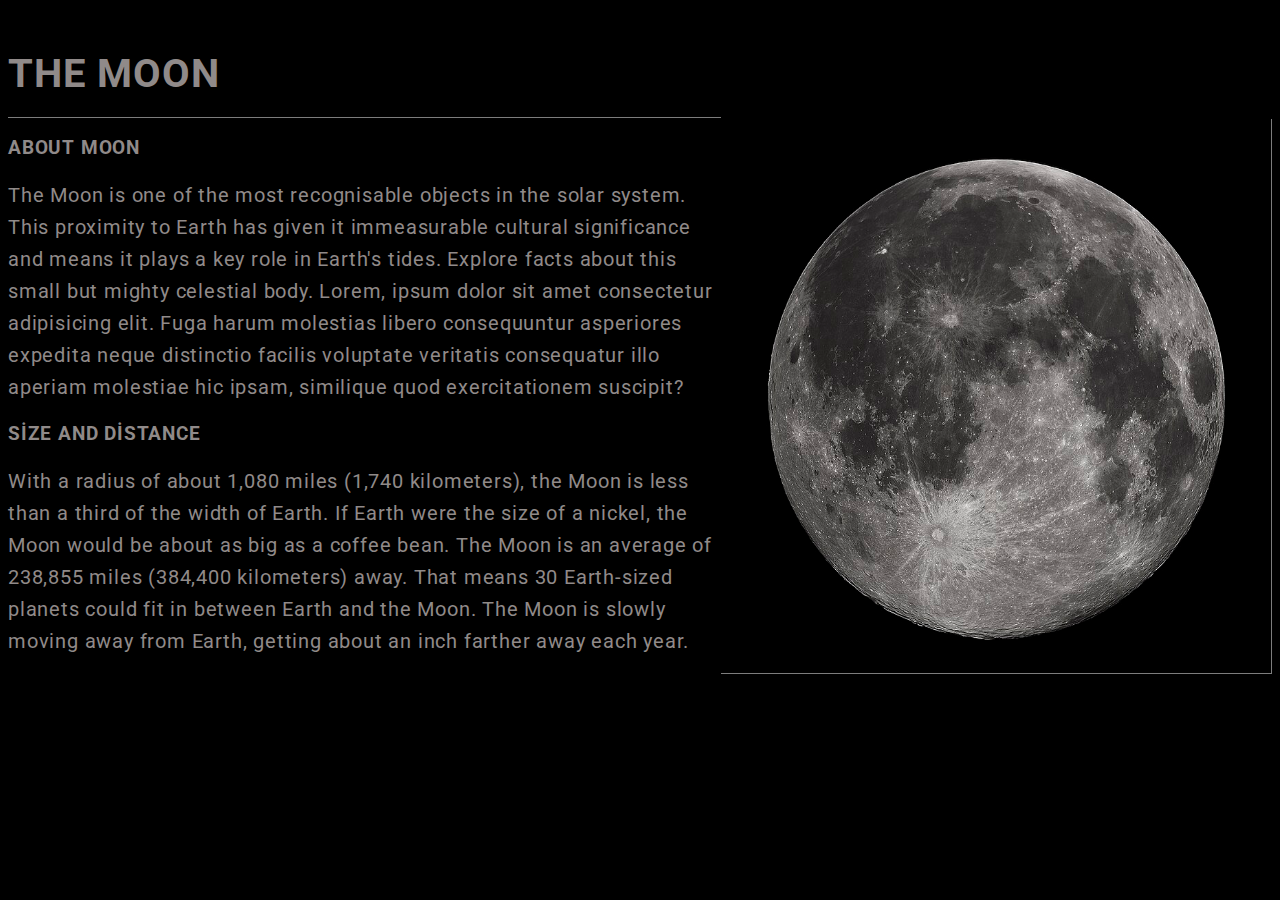
<file: task_3/public/index.html>
<!DOCTYPE html>
<html lang="en">
  <head>
    <meta charset="UTF-8" />
    <meta http-equiv="X-UA-Compatible" content="IE=edge" />
    <meta name="viewport" content="width=device-width, initial-scale=1.0" />
    <title>Document</title>
    <link rel="stylesheet" href="../src/style.css" />
  </head>
  <body>
    <section>
      <div class="container">
        <div class="heading"><h1>THE MOON</h1></div>
        <div class="info-block">
          <div class="text">
            <h3>ABOUT MOON</h3>
            <p>
              The Moon is one of the most recognisable objects in the solar
              system. This proximity to Earth has given it immeasurable cultural
              significance and means it plays a key role in Earth's tides.
              Explore facts about this small but mighty celestial body. Lorem,
              ipsum dolor sit amet consectetur adipisicing elit. Fuga harum
              molestias libero consequuntur asperiores expedita neque distinctio
              facilis voluptate veritatis consequatur illo aperiam molestiae hic
              ipsam, similique quod exercitationem suscipit?
            </p>
            <h3>SİZE AND DİSTANCE</h3>
            <p>
              With a radius of about 1,080 miles (1,740 kilometers), the Moon is
              less than a third of the width of Earth. If Earth were the size of
              a nickel, the Moon would be about as big as a coffee bean. The
              Moon is an average of 238,855 miles (384,400 kilometers) away.
              That means 30 Earth-sized planets could fit in between Earth and
              the Moon. The Moon is slowly moving away from Earth, getting about
              an inch farther away each year.
            </p>
          </div>
          <div class="image">
            <img src="../src/assets/images/moon.jpg" alt="image" />
          </div>
        </div>
      </div>
    </section>
  </body>
</html>
</file>
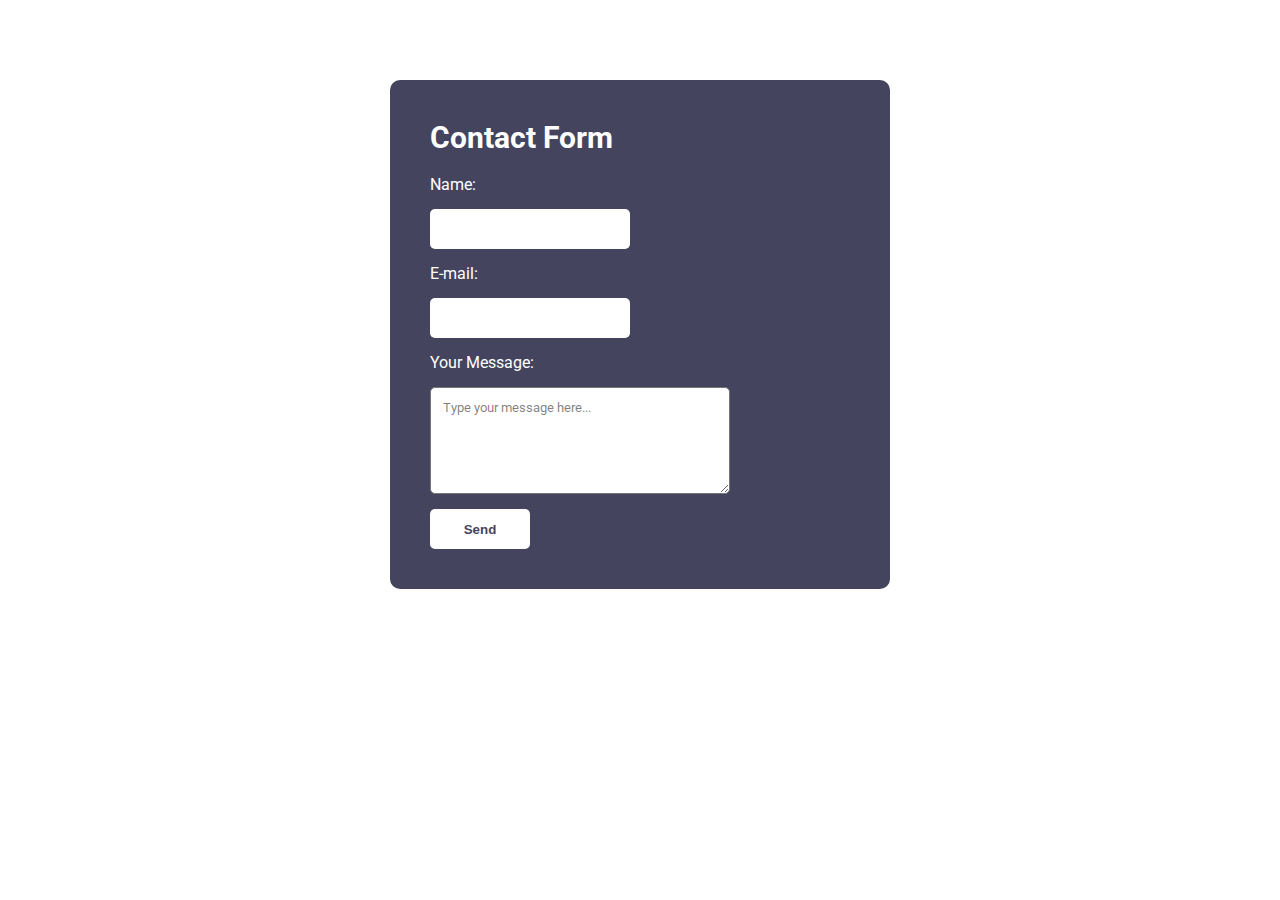
<file: task_form/public/index.html>
<!DOCTYPE html>
<html lang="en">
<head>
	<meta charset="UTF-8">
	<meta http-equiv="X-UA-Compatible" content="IE=edge">
	<meta name="viewport" content="width=device-width, initial-scale=1.0">
	<title>Document</title>
	<link rel="stylesheet" href="../src/style.css">
</head>
<body>
	
	<section class="form-block">
		<div class="form-heading"><h1>Contact Form</h1></div>
		<form action="#">
			<label for="ad">Name:</label>
			<input type="text" id="ad" name="ad">
			<label for="email" >E-mail:</label>
			<input type="email" id="email" name="email">
			<label for="comment">Your Message:</label>
			<textarea name="comment" id="comment" cols="0" rows="7" placeholder="Type your message here..."></textarea>
			<input type="submit" value="Send">

		</form>
	</section>
</body>
</html>
</file>
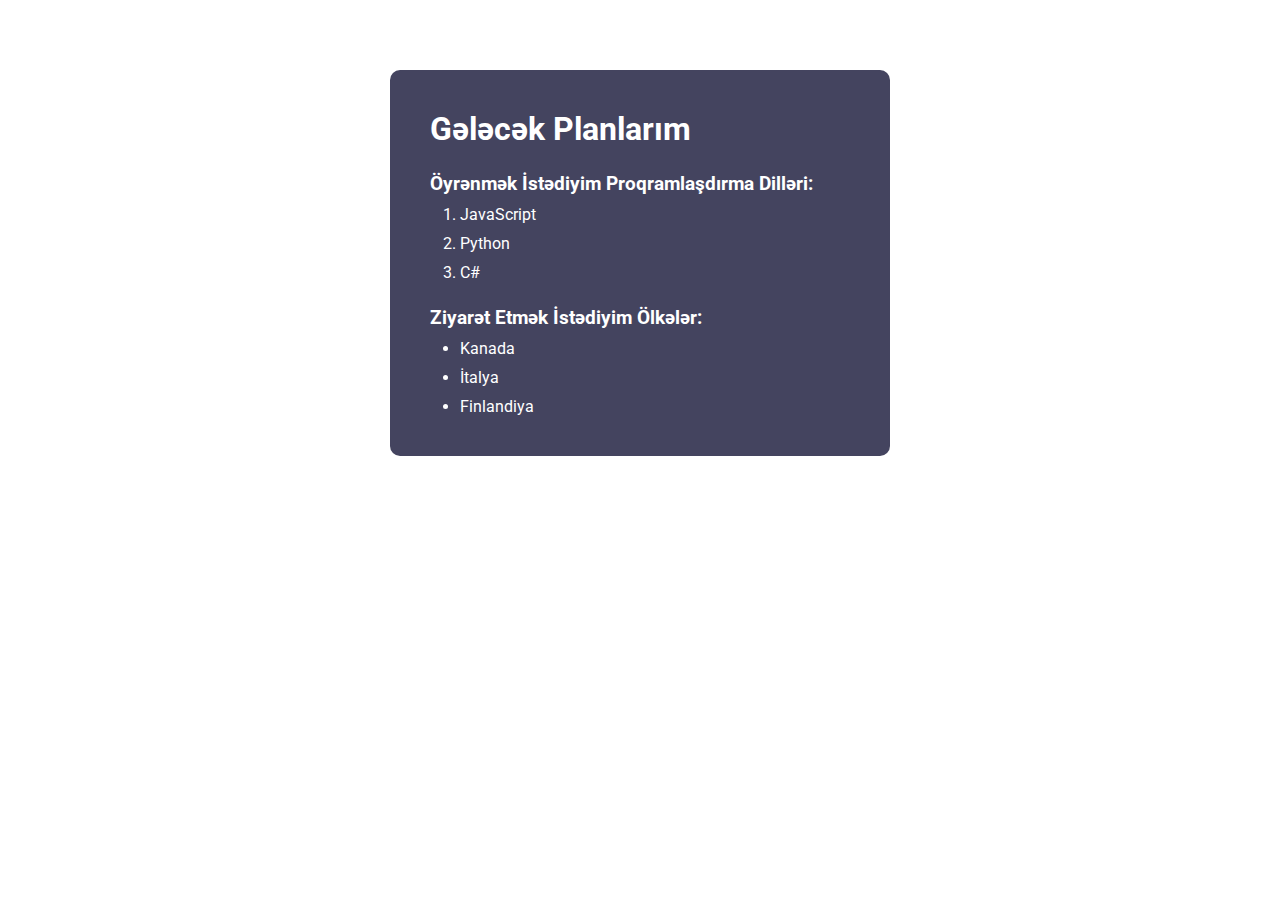
<file: task_list/public/index.html>
<!DOCTYPE html>
<html lang="en">
<head>
	<meta charset="UTF-8">
	<meta http-equiv="X-UA-Compatible" content="IE=edge">
	<meta name="viewport" content="width=device-width, initial-scale=1.0">
	<title>Document</title>
	<link rel="stylesheet" href="../src/style.css">
</head>
<body>
	<section class="list-block">
		<div class="list">
			<h1>Gələcək Planlarım</h1>
			<h3>Öyrənmək İstədiyim Proqramlaşdırma Dilləri:</h3>
			<ol>
				<li>JavaScript</li>
				<li>Python</li>
				
				<li>C#</li>
			</ol>
		
			<h3>Ziyarət Etmək İstədiyim Ölkələr:</h3>
			<ul>
				<li>Kanada</li>
				<li>İtalya</li>
				<li>Finlandiya</li>
			</ul>

		</div>
	</section>
</body>
</html>
</file>
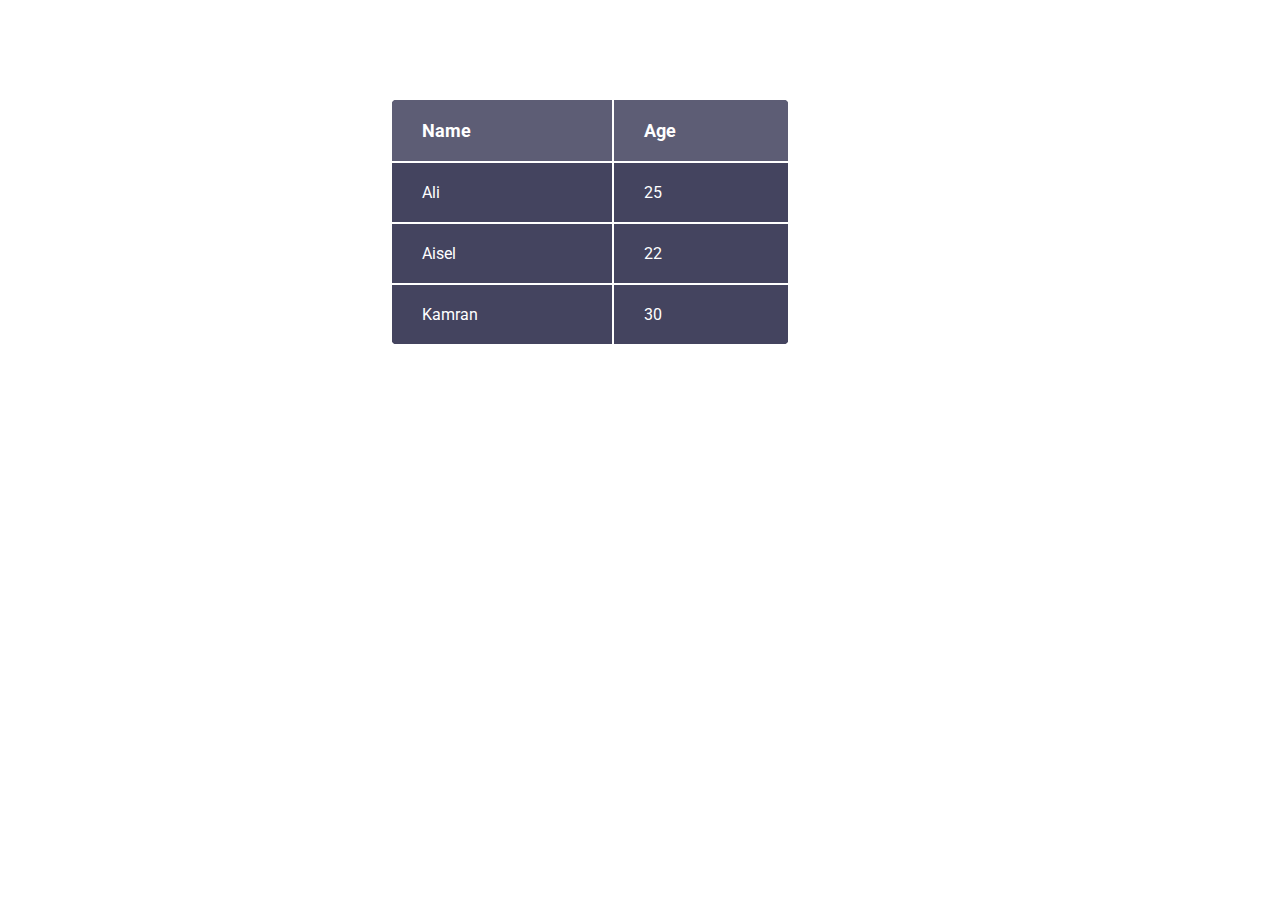
<file: task_table/public/index.html>
<!DOCTYPE html>
<html lang="en">
<head>
	<meta charset="UTF-8">
	<meta http-equiv="X-UA-Compatible" content="IE=edge">
	<meta name="viewport" content="width=device-width, initial-scale=1.0">
	<title>Document</title>
	<link rel="stylesheet" href="../src/style.css">
</head>
<body>
	<section><div class="table-block">
		<h1>Users</h1>
		<table>
		
				<tr>
					<th>Name</th>
					<th>Age</th>
				</tr>
				<tr>
					<td>Ali</td>
					<td>25</td>
				</tr>
				<tr>
					<td>Aisel</td>
					<td>22</td>
				</tr>
				<tr>
					<td>Kamran</td>
					<td>30</td>
				</tr>
		

		</table>
	</div></section>
	
</body>
</html>
</file>
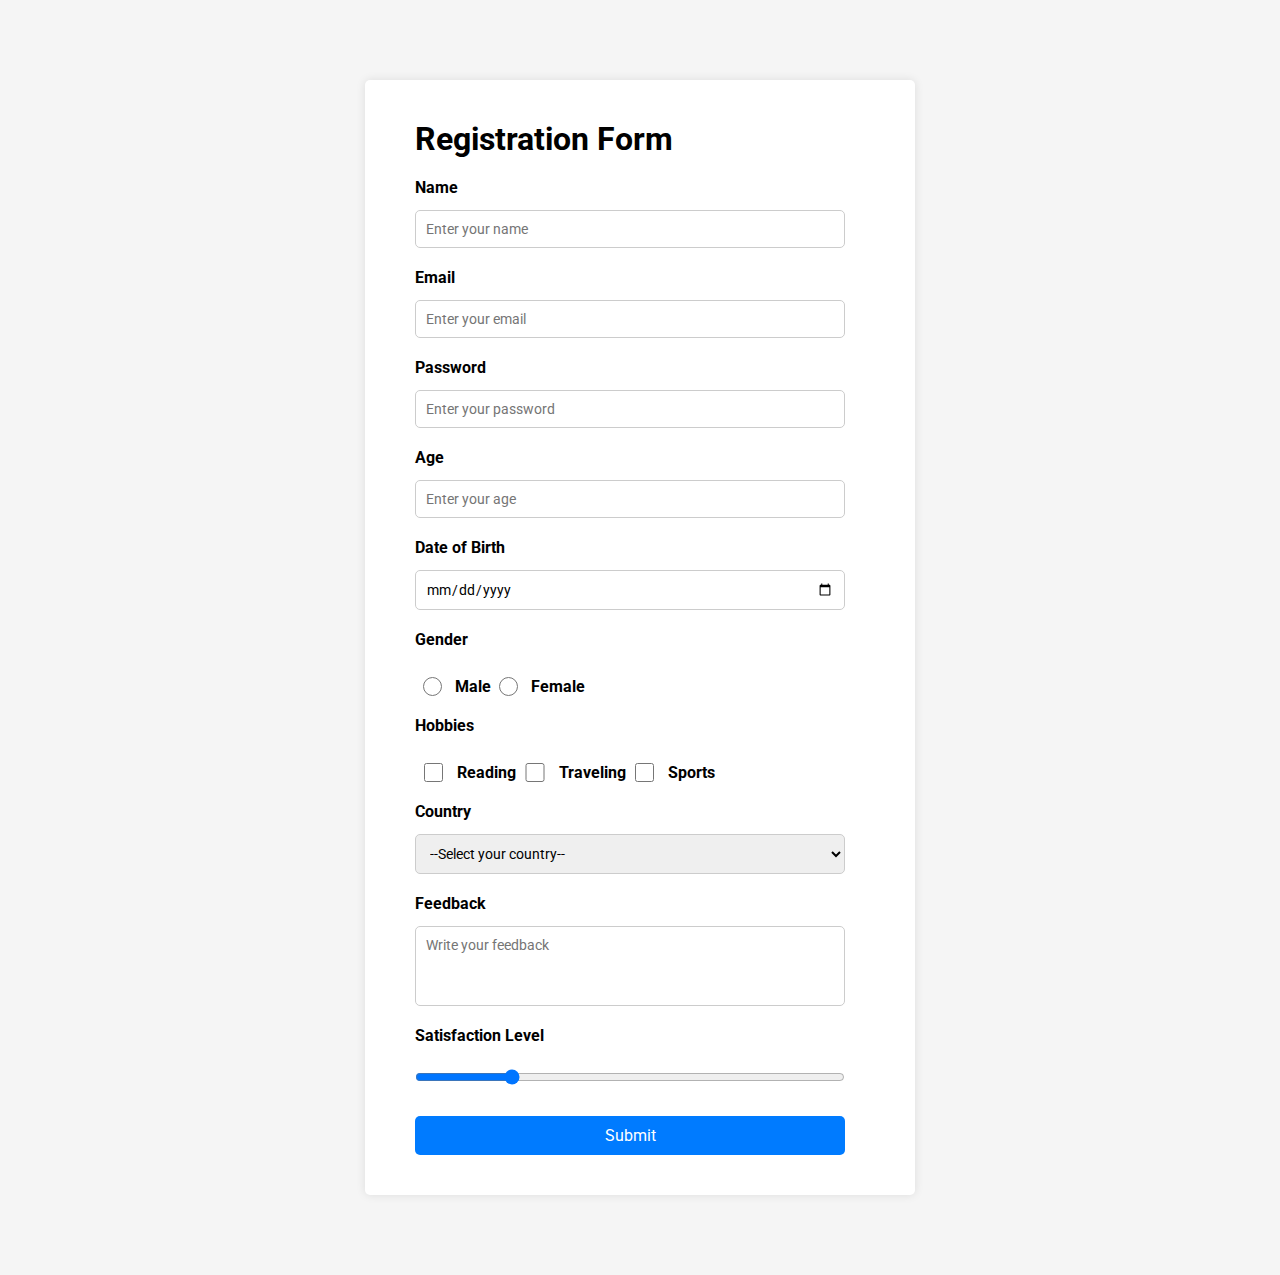
<file: HTML_tasks_2/form_task/public/form.html>
<!DOCTYPE html>
<html lang="en">
  <head>
    <meta charset="UTF-8" />
    <meta http-equiv="X-UA-Compatible" content="IE=edge" />
    <meta name="viewport" content="width=device-width, initial-scale=1.0" />
    <title>Document</title>
  </head>
  <link rel="stylesheet" href="../src/form.css" />
  <body>
    <section>
      <div class="form-container">
        <h1>Registration Form</h1>
        <form action="#">
          <div class="form-group">
            <label for="name">Name</label>
            <input type="text" id="name" placeholder="Enter your name" />
          </div>
          <div class="form-group">
            <label for="email">Email</label>

            <input type="email" id="email" placeholder="Enter your email" />
          </div>
          <div class="form-group">
            <label for="password">Password</label>

            <input
              type="password"
              id="password"
              placeholder="Enter your password"
            />
          </div>
          <div class="form-group">
            <label for="age">Age</label>
            <input type="number" id="age" placeholder="Enter your age" />
          </div>
          <div class="form-group">
            <label for="dob">Date of Birth</label>
            <input type="date" id="dob" />
          </div>
          <div class="form-group">
            <label>Gender</label>
            <div class="gender">
              <input type="radio" name="gender" value="male" />
              <label> Male</label>
              <input type="radio" name="gender" value="female" />
              <label>Female</label>
            </div>
          </div>
          <div class="form-group">
            <label>Hobbies</label>
            <div class="hobbies">
              <input type="checkbox" value="reading" /> <label>Reading</label>
              <input type="checkbox" value="traveling" /><label>
                Traveling</label
              >
              <input type="checkbox" value="sports" /> <label>Sports</label>
            </div>
          </div>
          <div class="form-group">
            <label for="country">Country</label>
            <select id="country">
              <option>--Select your country--</option>
              <option>Canada</option>
              <option>Italy</option>
              <option>Sweeden</option>
            </select>
          </div>
          <div class="form-group">
            <label for="feedback">Feedback</label>
            <textarea
              id="feedback"
              placeholder="Write your feedback"
            ></textarea>
          </div>
          <div class="form-group">
            <label>Satisfaction Level</label>
            <div class="range">
              <input type="range" min="0" max="100" value="20" />
            </div>
          </div>
          <div class="form-group">
            <button type="submit">Submit</button>
          </div>
        </form>
      </div>
    </section>
  </body>
</html>
</file>
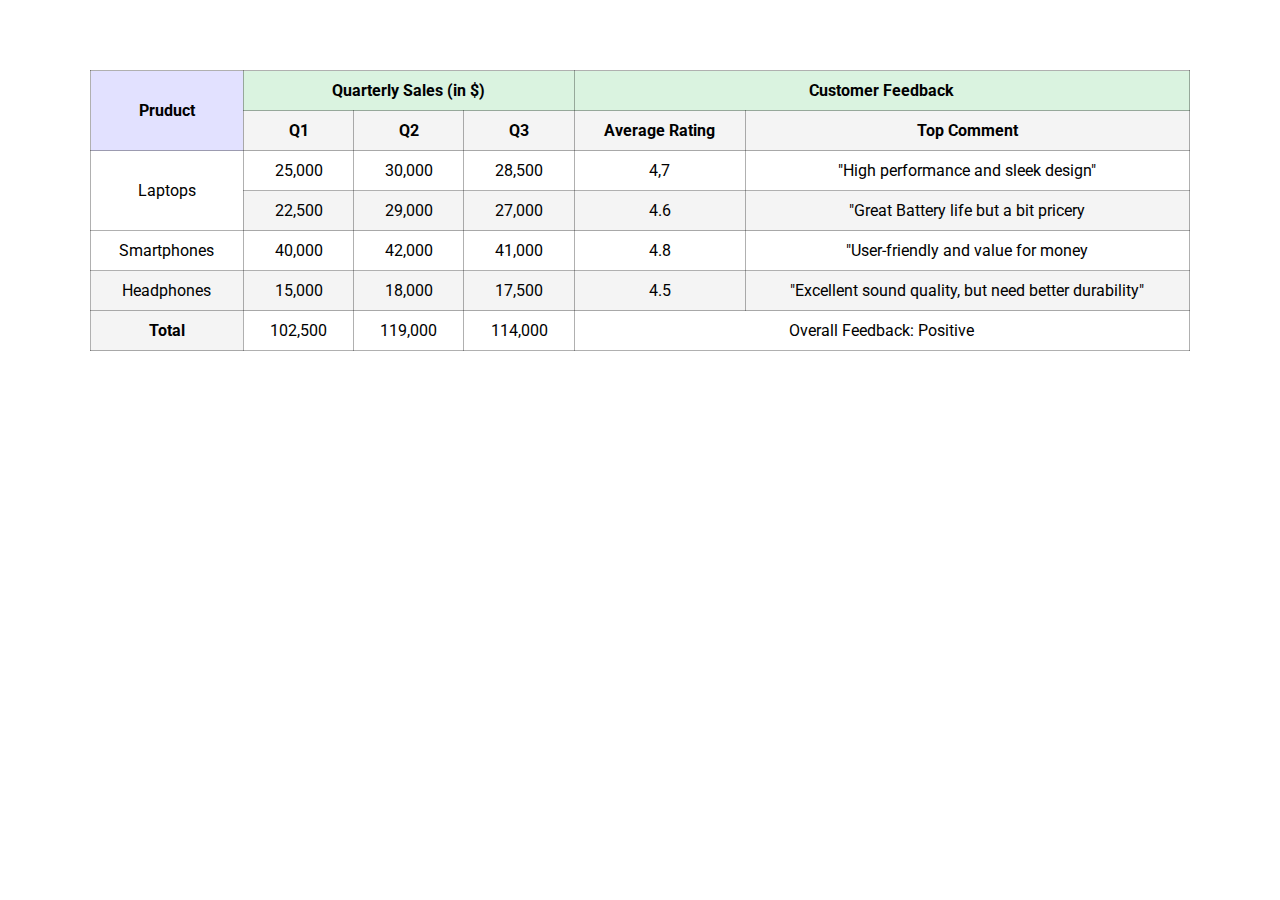
<file: HTML_tasks_2/table_task/public/table.html>
<!DOCTYPE html>
<html lang="en">
  <head>
    <meta charset="UTF-8" />
    <meta http-equiv="X-UA-Compatible" content="IE=edge" />
    <meta name="viewport" content="width=device-width, initial-scale=1.0" />
    <title>Document</title>
    <link rel="stylesheet" href="../src/table.css" />
  </head>
  <body>
    <section>
      <div class="table-container">
        <table>
          <tr class="head-tr">
            <th rowspan="2">Pruduct</th>
            <th colspan="3">Quarterly Sales (in $)</th>
            <th colspan="2">Customer Feedback</th>
          </tr>
          <tr>
            <th>Q1</th>
            <th>Q2</th>
            <th>Q3</th>
            <th>Average Rating</th>
            <th>Top Comment</th>
          </tr>
          <tr>
            <td rowspan="2">Laptops</td>
            <td>25,000</td>
            <td>30,000</td>
            <td>28,500</td>
            <td>4,7</td>
            <td>"High performance and sleek design"</td>
          </tr>
          <tr>
            <td>22,500</td>
            <td>29,000</td>
            <td>27,000</td>
            <td>4.6</td>
            <td>"Great Battery life but a bit pricery</td>
          </tr>
          <tr>
            <td>Smartphones</td>
            <td>40,000</td>
            <td>42,000</td>
            <td>41,000</td>
            <td>4.8</td>
            <td>"User-friendly and value for money</td>
          </tr>
          <tr>
            <td>Headphones</td>
            <td>15,000</td>
            <td>18,000</td>
            <td>17,500</td>
            <td>4.5</td>
            <td>"Excellent sound quality, but need better durability"</td>
          </tr>
          <tr>
            <th>Total</th>
            <td>102,500</td>
            <td>119,000</td>
            <td>114,000</td>
            <td colspan="2">Overall Feedback: Positive</td>
          </tr>
        </table>
      </div>
    </section>
  </body>
</html>
</file>
<file: task_3/src/style.css>
@import url("https://fonts.googleapis.com/css2?family=Comfortaa:wght@300..700&family=Lora:ital,wght@0,400..700;1,400..700&family=Roboto:ital,wght@0,100;0,300;0,400;0,500;0,700;0,900;1,100;1,300;1,400;1,500;1,700;1,900&display=swap");
.container {
  margin: 50px auto;
  max-width: 1300px;
  color: #908a89;
  font-family: "Roboto", serif;
  font-weight: 100;
  font-style: normal;
  letter-spacing: 0.05em;
}

.container .info-block {
  text-align: left;
  display: flex;
  align-items: center;
  justify-content: space-between;
}

.container .info-block .text {
  border-top: 1px solid #ffffff7d;
}

.container .heading h1 {
  text-align: left;
  margin-bottom: 20px;
  font-size: 40px;
}

.container .info-block .image img {
  width: 550px;
  height: 550px;
}

.container .info-block .image {
  border-right: 1px solid #ffffff7d;
  border-bottom: 1px solid #ffffff7d;
}
.container .info-block p {
  font-size: 20px;
  line-height: 2rem;
  font-weight: 400;
}
body {
  background-color: black;
}
</file>
<file: task_form/src/style.css>
@import url("https://fonts.googleapis.com/css2?family=Comfortaa:wght@300..700&family=Lora:ital,wght@0,400..700;1,400..700&family=Roboto:ital,wght@0,100;0,300;0,400;0,500;0,700;0,900;1,100;1,300;1,400;1,500;1,700;1,900&display=swap");
*{
	margin: 0;
	padding: 0;
	box-sizing: border-box;
	color: #fff;
}
h1{

	font-size: 30px;
}
body{
	font-family: "Roboto", serif;
}
.form-block{

margin: 80px auto;
max-width: 500px;
background-color: rgb(68, 68, 95);
padding: 40px 40px;
border-radius: 10px;
	
}

.form-block form{
	display: flex;
	flex-direction: column;
	gap: 15px;
	margin-top: 20px;	
}
.form-block form input{
	border-radius: 5px;
	border: none;
	width: 200px;
	height: 40px;
	color: black;
}
.form-block form input[type="submit"]{ 
	width: 100px;
	background-color: #fff;
	font-weight: 600;
	color: rgb(68, 68, 95);	
	
}
.form-block form input[type="submit"]:hover{ 
	width: 100px;
	background-color:  rgb(68, 68, 95);
	font-weight: 600;
	color: #fff;
	border: 1px solid #fff ;
	transition: .3s ease-in-out ;
		
}


textarea{
	border-radius: 5px;
	width: 300px;
}
.form-block form textarea::placeholder{
	padding: 12px;
	font-family: "Roboto", serif;
	color: rgba(0, 0, 0, 0.505);
}
</file>
<file: task_list/src/style.css>
@import url("https://fonts.googleapis.com/css2?family=Comfortaa:wght@300..700&family=Lora:ital,wght@0,400..700;1,400..700&family=Roboto:ital,wght@0,100;0,300;0,400;0,500;0,700;0,900;1,100;1,300;1,400;1,500;1,700;1,900&display=swap");
*{
	margin: 0;
	padding: 0;
	box-sizing: border-box;
	font-family: "Roboto", serif;
}

.list-block{
	max-width: 500px;
	margin: 70px auto;


}
.list-block{
	background-color: rgb(68, 68, 95);
	color: #fff;
	padding: 40px;
	display: flex;
	border-radius: 10px;
	flex-direction: column;
	gap: 20px;
	
}
ul, ol{
	margin-left: 30px;
}
h3{
	margin-top: 25px;
}
li{
	margin-top: 10px;
}
</file>
<file: task_table/src/style.css>
@import url("https://fonts.googleapis.com/css2?family=Comfortaa:wght@300..700&family=Lora:ital,wght@0,400..700;1,400..700&family=Roboto:ital,wght@0,100;0,300;0,400;0,500;0,700;0,900;1,100;1,300;1,400;1,500;1,700;1,900&display=swap");
*{
	margin: 0;
	padding: 0;
	box-sizing: border-box;
	font-family: "Roboto", serif;
	color: #fff;
}
.table-block{
	margin:50px  auto;
	max-width: 500px ;


}

h1 {
	font-size: 24px;
	font-weight: bold;
	margin-bottom: 20px;
}
.table-block table {
	width: 400px;
	border-collapse: collapse;
	margin-top: 10px;
border-radius: 10px;
	border: 2px solid #fff;
	background-color:  rgb(68, 68, 95);
}
.table-block table, th, td {

	border: 2px solid #fff;
	
}
th, td {
	padding: 20px 30px;	
	text-align: left;
	
	
}
th {
	font-size: 18px;
	font-weight: bold;
	background-color: rgba(254, 254, 254, 0.137);
	
	
}
</file>
<file: HTML_tasks_2/form_task/src/form.css>
@import url("https://fonts.googleapis.com/css2?family=Comfortaa:wght@300..700&family=Lora:ital,wght@0,400..700;1,400..700&family=Roboto:ital,wght@0,100;0,300;0,400;0,500;0,700;0,900;1,100;1,300;1,400;1,500;1,700;1,900&display=swap");
* {
  margin: 0;
  padding: 0;
  box-sizing: border-box;
  font-family: "Roboto", serif;
}

body {
  font-family: Arial, sans-serif;
  background-color: #f5f5f5;
  display: flex;
  justify-content: center;
  align-items: center;
  /* height: 100vh; */
  margin: 0;
  padding: 80px;
}
.form-container {
  background-color: white;
  padding: 20px;
  border-radius: 5px;
  box-shadow: 0 0 10px rgba(0, 0, 0, 0.1);
  width: 550px;
  padding: 20px 70px 40px 50px;
}

.form-container h1 {
padding-top: 20px;
}
.form-group {
  margin-top: 20px;
  display: flex;
  flex-direction: column;
  gap: 13px;
}
.form-group label {
  font-weight: bold;
}

.form-group .hobbies {
  display: flex;
  max-width: 300px;
  align-items: left;
  margin-top: 15px;
}
.form-group .gender {
	margin-top: 15px;
  display: flex;
  max-width: 170px;
  justify-content: center;
}
.form-group .hobbies label,
.form-group .hobbies input {
  display: inline-block;
  margin-bottom: 0;
}
.form-group .gender label,
.form-group .hobbies input {
  display: inline-block;
  margin-bottom: 0;
}

.form-group input,
.form-group select,
.form-group textarea {
  width: 100%;
  padding: 10px;
  border: 1px solid #ccc;
  border-radius: 5px;
  font-size: 14px;
}
.form-group textarea {
  resize: none;
  height: 80px;
}
.form-group .gender input,
.form-group .hobbies input {
  margin-right: 5px;
}
.form-group .range {
  display: flex;
  align-items: center;
  gap: 10px;
}
.form-group .range input {
  flex: 1;
}
.form-group button {
  width: 100%;
  padding: 10px;
  background-color: #007bff;
  color: white;
  border: none;
  border-radius: 5px;
  font-size: 16px;
  cursor: pointer;
}
.form-group button:hover {
  background-color: #0056b3;
}
</file>
<file: HTML_tasks_2/table_task/src/table.css>
@import url("https://fonts.googleapis.com/css2?family=Comfortaa:wght@300..700&family=Lora:ital,wght@0,400..700;1,400..700&family=Roboto:ital,wght@0,100;0,300;0,400;0,500;0,700;0,900;1,100;1,300;1,400;1,500;1,700;1,900&display=swap");
* {
  margin: 0;
  padding: 0;
  box-sizing: border-box;
  font-family: "Roboto", serif;
}

.table-container {
  margin: 70px auto;
  max-width: 1100px;
}

.table-container table {
  border: 1px solid rgba(73, 72, 72, 0.071);
  margin: 0 auto;
  width: 100%;
  border-collapse: collapse;
}

table tr:first-child th {
  background-color: #daf3e0;
}
table tr:first-child th:first-child {
  background-color: #e2e1ff;
}
table tr:nth-child(even) {
  background-color: #f4f4f4;
}
table tr:nth-child(7) th {
  background-color: #f4f4f4;
}

.table-container table tr,
th,
td {
  border: 1px solid rgba(0, 0, 0, 0.308);
  text-align: center;
  border-collapse: collapse;
  padding: 10px 20px;
}
</file>
